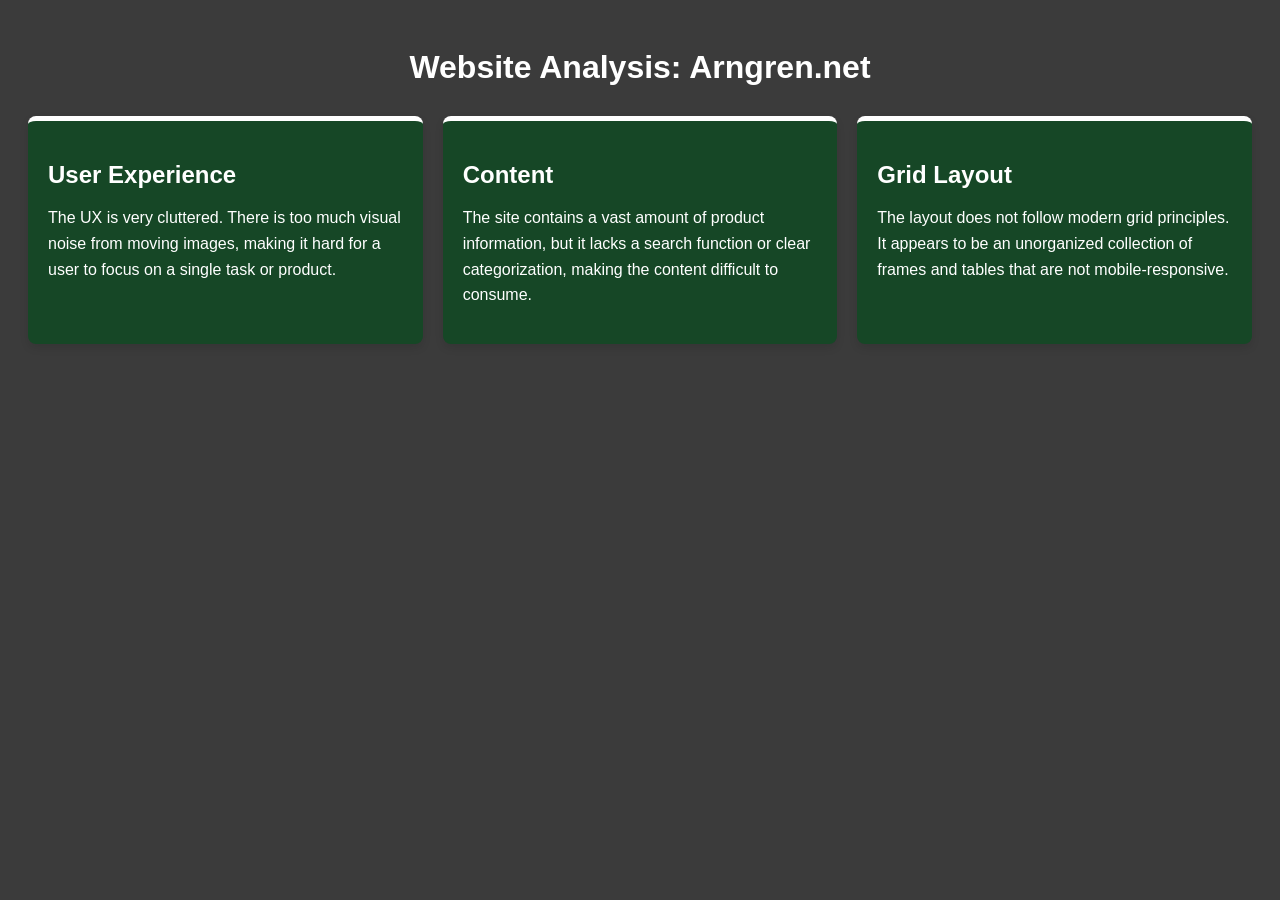
<file: 04Activity1/arngren.html>
<!DOCTYPE html>
<html lang="en">
<head>
    <meta charset="UTF-8">
    <meta name="viewport" content="width=device-width, initial-scale=1.0">
    <title>Arngren Website Analysis</title>
    <link rel="stylesheet" href="style.css">
</head>
<body>

    <h1>Website Analysis: Arngren.net</h1>

    <div class="grid-container">
        <div class="column">
            <h2>User Experience</h2>
            <p>The UX is very cluttered. There is too much visual noise from moving images, making it hard for a user to focus on a single task or product.</p>
        </div>

        <div class="column">
            <h2>Content</h2>
            <p>The site contains a vast amount of product information, but it lacks a search function or clear categorization, making the content difficult to consume.</p>
        </div>

        <div class="column">
            <h2>Grid Layout</h2>
            <p>The layout does not follow modern grid principles. It appears to be an unorganized collection of frames and tables that are not mobile-responsive.</p>
        </div>
    </div>

</body>
</html>
</file>
<file: 04Activity1/style.css>
body {
    font-family: Arial, sans-serif;
    background-color: #3b3b3b;
    padding: 20px;
}

h1 {
    text-align: center;
    color: #ffffff;
}


.grid-container {
    display: grid;
    grid-template-columns: repeat(3, 1fr); 
    gap: 20px;
    margin-top: 30px;
}

.column {
    background-color: #164726;
    padding: 20px;
    border-radius: 8px;
    box-shadow: 0 4px 8px rgba(0,0,0,0.1);
    border-top: 5px solid #ffffff; 
}

h2 {
    color: #ffffff;
    font-size: 1.5rem;
    margin-bottom: 15px;
}

p {
    line-height: 1.6;
    color: #ffffff;
}


@media (max-width: 768px) {
    .grid-container {
        grid-template-columns: 1fr;
    }
}
</file>
